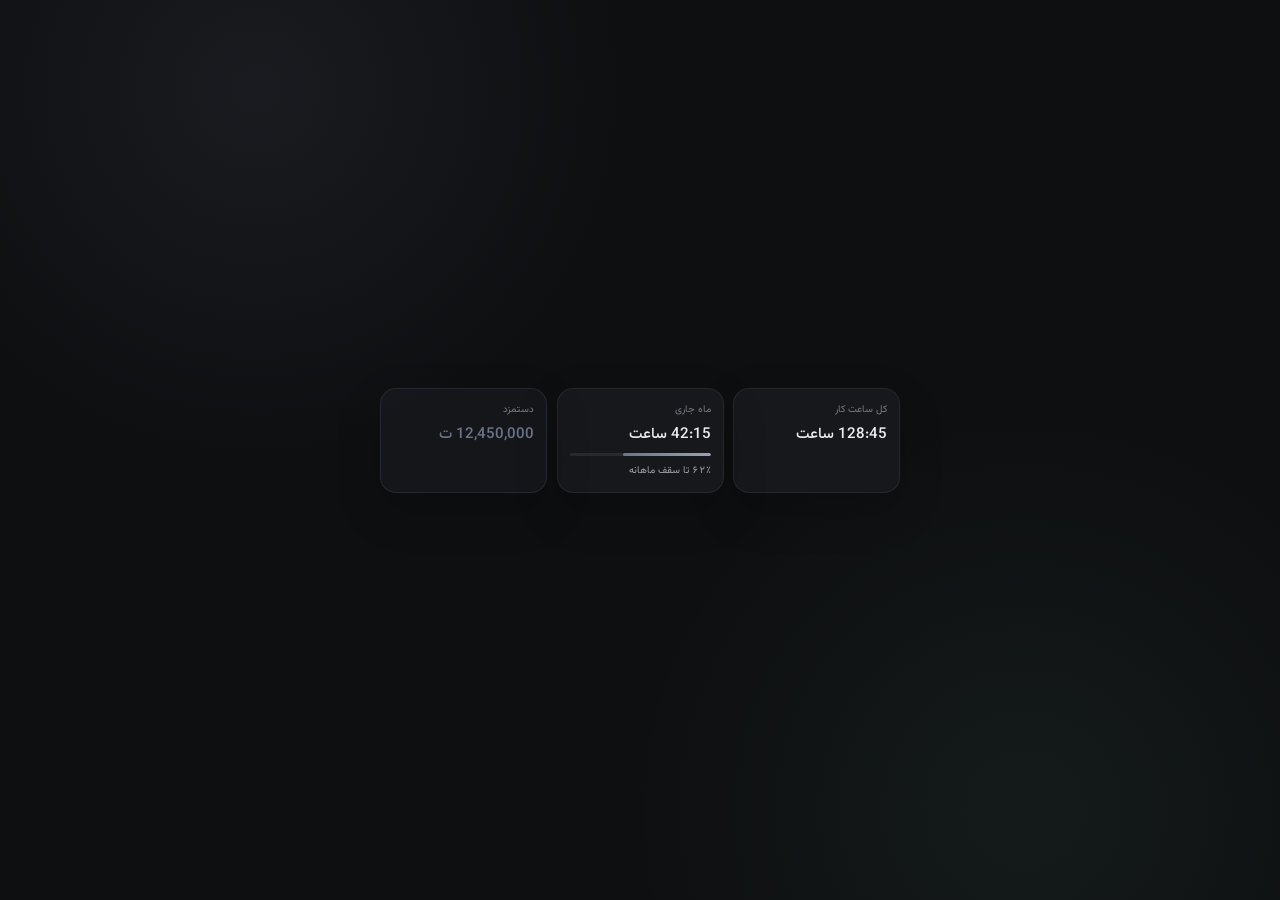
<file: dashboard_test.html>
<!DOCTYPE html><html lang="fa" dir="rtl"><head><meta charset="UTF-8"><meta name="viewport" content="width=device-width,initial-scale=1"><link rel="stylesheet" href="assets/style.css"><title>Dashboard test</title></head><body class="page-home"><div id="appRoot" style="display:block"><div class="container"><div class="dashboard"><div class="dash-card"><div class="dash-label">کل ساعت کار</div><div class="dash-value" id="dashTotal">128:45 ساعت</div><div class="dash-progress-track dash-progress-spacer"></div><small class="dash-progress-meta">&nbsp;</small></div><div class="dash-card"><div class="dash-label">ماه جاری</div><div class="dash-value" id="dashMonth">42:15 ساعت</div><div class="dash-progress-track"><div class="dash-progress-fill" style="--dash-progress:62%"></div></div><small class="dash-progress-meta">۶۲٪ تا سقف ماهانه</small></div><div class="dash-card accent-card"><div class="dash-label">دستمزد</div><div class="dash-value" id="dashSalary">12,450,000 ت</div><div class="dash-progress-track dash-progress-spacer"></div><small class="dash-progress-meta">&nbsp;</small></div></div></div></div></body></html>
</file>
<file: assets/style.css>
@import url('https://fonts.googleapis.com/css2?family=Vazirmatn:wght@300;400;500;600&display=swap');

*, *::before, *::after { box-sizing: border-box; margin: 0; padding: 0; }

:root {
  --bg: #0E0F11;
  --surface: #17181B;
  --surface2: #1D1F23;
  --surface3: #25272C;
  --border: rgba(255,255,255,0.07);
  --border-hover: rgba(255,255,255,0.14);
  --text: #ECEDEF;
  --muted: #7A7D85;
  --muted2: #A3A6AD;
  --accent: #6C748A;
  --accent-glow: rgba(108,116,138,0.15);
  --accent-dim: rgba(108,116,138,0.08);
  --green: #5EA38C;
  --green-dim: rgba(94,163,140,0.08);
  --red: #D6645F;
  --radius: 10px;
  --radius-lg: 16px;
  --font: 'Vazirmatn', sans-serif;
  --mono: 'Vazirmatn', sans-serif;
}

/* اعداد لاتین */
* { font-variant-numeric: lining-nums; }
.num, .dash-value, .summary-pill, .report-chip strong,
input[type="number"], .year-badge, .time-sel { font-family: var(--mono); }

body {
  background: var(--bg);
  color: var(--text);
  font-family: var(--font);
  min-height: 100vh;
  display: flex;
  align-items: center;
  justify-content: center;
  padding: 24px;
  font-feature-settings: "tnum";
  direction: rtl;
}

/* ===== دروازه رمز عبور ===== */
.gate-overlay {
  position: fixed; inset: 0;
  background: var(--bg);
  display: flex;
  align-items: center;
  justify-content: center;
  z-index: 1000;
  padding: 24px;
}

.gate-card {
  width: 100%; max-width: 360px;
  text-align: center;
  animation: fadeUp 0.5s ease both;
}

.gate-logo {
  width: 48px; height: 48px;
  background: var(--accent);
  color: #fff;
  font-family: var(--mono);
  font-size: 14px;
  font-weight: 500;
  border-radius: 12px;
  display: flex; align-items: center; justify-content: center;
  margin: 0 auto 24px;
  letter-spacing: 0.05em;
}

.gate-title {
  font-size: 22px;
  font-weight: 500;
  margin-bottom: 6px;
  letter-spacing: 0;
}

.gate-sub {
  font-size: 13px;
  color: var(--muted);
  margin-bottom: 28px;
  font-family: var(--font);
}

.gate-input-wrap {
  display: flex;
  gap: 8px;
  margin-bottom: 12px;
  direction: ltr;
}

.gate-input-wrap input {
  flex: 1;
  background: var(--surface2);
  border: 1px solid var(--border);
  border-radius: var(--radius);
  color: var(--text);
  font-family: var(--font);
  font-size: 15px;
  padding: 13px 16px;
  outline: none;
  transition: border-color 0.2s;
  text-align: center;
  direction: ltr;
  letter-spacing: 0.1em;
}

.gate-input-wrap input:focus { border-color: var(--accent); }

.gate-input-wrap button {
  width: 48px; height: 48px;
  background: var(--accent);
  border: none;
  border-radius: var(--radius);
  color: #fff;
  font-size: 18px;
  cursor: pointer;
  transition: opacity 0.2s, transform 0.2s;
  flex-shrink: 0;
}
.gate-input-wrap button:hover { opacity: 0.9; transform: translateX(2px); }

.gate-error {
  font-size: 12px;
  color: var(--red);
  min-height: 18px;
  font-family: var(--font);
}

/* ===== چیدمان ===== */
.container { width: 100%; max-width: 480px; }

.header {
  text-align: center; margin-bottom: 36px;
  opacity: 0; animation: fadeUp 0.5s ease forwards;
  display: flex; flex-direction: column; align-items: center; gap: 10px;
}

.logo {
  width: 36px; height: 36px;
  background: var(--accent);
  color: #fff;
  font-family: var(--mono);
  font-size: 11px;
  font-weight: 500;
  border-radius: 9px;
  display: flex; align-items: center; justify-content: center;
  letter-spacing: 0.05em;
}

.header h1 {
  font-size: 24px;
  font-weight: 300;
  letter-spacing: 0;
  color: var(--muted2);
}
.header h1 span { color: var(--text); font-weight: 600; }

/* ===== داشبورد ===== */
.dashboard {
  display: grid;
  grid-template-columns: 1fr 1fr 1fr;
  gap: 8px;
  margin-bottom: 20px;
  animation: fadeUp 0.5s ease 0.08s both;
}

.dash-card {
  background: var(--surface);
  border: 1px solid var(--border);
  border-radius: var(--radius-lg);
  padding: 16px 12px 14px;
  transition: border-color 0.2s, background 0.2s;
}
.dash-card:hover { border-color: var(--border-hover); background: var(--surface2); }
.accent-card { border-color: rgba(108,116,138,0.2); background: var(--accent-dim); }
.accent-card:hover { border-color: rgba(108,116,138,0.4); }

.dash-label {
  font-size: 10px;
  color: var(--muted);
  letter-spacing: 0;
  text-transform: none;
  margin-bottom: 8px;
}

.dash-value {
  font-family: var(--mono);
  font-size: 15px;
  font-weight: 500;
  color: var(--text);
  min-height: 20px;
  display: flex;
  align-items: center;
}
.accent-card .dash-value { color: var(--accent); }

/* ===== دکمه‌های سریع ===== */
.quick-actions {
  display: flex;
  flex-direction: column;
  gap: 8px;
  animation: fadeUp 0.5s ease 0.16s both;
}

.action-row {
  display: grid;
  grid-template-columns: 1fr 1fr 1fr;
  gap: 8px;
}

/* ===== نوار پیشرفت ===== */
.progress {
  display: flex;
  align-items: center;
  justify-content: center;
  gap: 0;
  margin-bottom: 40px;
}

.prog-step {
  width: 28px; height: 28px;
  border-radius: 50%;
  border: 1px solid var(--border);
  background: var(--surface);
  display: flex; align-items: center; justify-content: center;
  font-family: var(--mono);
  font-size: 11px;
  color: var(--muted);
  transition: all 0.25s;
  flex-shrink: 0;
}
.prog-step.active { border-color: var(--accent); background: var(--accent); color: #fff; }
.prog-step.done { border-color: var(--green); background: var(--green-dim); color: var(--green); }
.prog-line {
  flex: 1; height: 1px;
  background: var(--border);
  max-width: 48px;
}

/* ===== مراحل ===== */
.step { display: none; opacity: 0; animation: fadeUp 0.35s ease forwards; }
.step.active { display: block; }
.step-label { font-size: 10px; letter-spacing: 0; color: var(--muted); text-transform: none; margin-bottom: 16px; font-family: var(--mono); }
.step-title { font-size: 20px; font-weight: 400; margin-bottom: 28px; letter-spacing: 0; }

/* ===== ردیف تاریخ ===== */
.date-row {
  display: flex;
  align-items: flex-end;
  gap: 8px;
  margin-bottom: 20px;
}
.year-badge {
  background: var(--surface2);
  border: 1px solid var(--border);
  border-radius: var(--radius);
  padding: 12px 14px;
  font-family: var(--mono);
  font-size: 16px;
  font-weight: 500;
  color: var(--accent);
  white-space: nowrap;
  line-height: 1;
}
.field { flex: 1; display: flex; flex-direction: column; gap: 6px; }
label { font-size: 11px; color: var(--muted); letter-spacing: 0; text-transform: none; }

/* ===== ورودی‌ها ===== */
select, input, textarea {
  background: var(--surface2);
  border: 1px solid var(--border);
  border-radius: var(--radius);
  color: var(--text);
  font-family: var(--font);
  font-size: 14px;
  padding: 11px 13px;
  width: 100%;
  outline: none;
  transition: border-color 0.2s, background 0.2s;
  appearance: none;
  -webkit-appearance: none;
  cursor: pointer;
  direction: rtl;
}
select:focus, input:focus, textarea:focus {
  border-color: var(--accent);
  background: var(--surface3);
}
select option { background: var(--surface3); color: var(--text); }

.select-wrap { position: relative; }
.select-wrap::after {
  content: '▾';
  position: absolute;
  left: 11px; right: auto; top: 50%;
  transform: translateY(-50%);
  color: var(--muted);
  font-size: 10px;
  pointer-events: none;
}

textarea { resize: none; height: 80px; font-size: 13px; cursor: text; direction: rtl; }

/* ===== انتخابگر زمان ===== */
.time-picker-group { display: flex; gap: 10px; margin-bottom: 18px; }
.time-field { flex: 1; display: flex; flex-direction: column; gap: 6px; }

.time-selects {
  display: flex;
  align-items: center;
  background: var(--surface2);
  border: 1px solid var(--border);
  border-radius: var(--radius);
  overflow: hidden;
  transition: border-color 0.2s;
  direction: ltr;
}
.time-selects:focus-within { border-color: var(--accent); }

.time-sel {
  flex: 1;
  background: transparent;
  border: none;
  color: var(--text);
  font-family: var(--mono);
  font-size: 16px;
  font-weight: 500;
  padding: 11px 4px;
  text-align: center;
  direction: ltr;
  cursor: pointer;
  appearance: none;
  -webkit-appearance: none;
  outline: none;
  width: auto;
  border-radius: 0;
}
.time-sel:focus { background: var(--accent-dim); color: var(--accent); }
.time-sel option { background: var(--surface3); color: var(--text); }
.time-sep { color: var(--muted); font-size: 16px; font-weight: 300; padding: 0 2px; user-select: none; pointer-events: none; font-family: var(--mono); }

/* ===== لیست وظایف ===== */
.task-list { display: flex; flex-direction: column; gap: 6px; margin-bottom: 10px; max-height: 280px; overflow-y: auto; }
.task-item {
  background: var(--surface);
  border: 1px solid var(--border);
  border-radius: var(--radius);
  padding: 12px 14px;
  cursor: pointer;
  font-size: 14px;
  transition: all 0.15s;
  display: flex; align-items: center; justify-content: space-between;
}
.task-item:hover { border-color: var(--border-hover); background: var(--surface2); }
.task-item.selected { border-color: var(--accent); background: var(--accent-dim); color: var(--accent); }

.check {
  width: 16px; height: 16px; border-radius: 50%;
  border: 1.5px solid var(--border); transition: all 0.15s; flex-shrink: 0;
}
.task-item.selected .check { background: var(--accent); border-color: var(--accent); }

.no-task {
  background: var(--surface); border: 1px dashed var(--border);
  border-radius: var(--radius); padding: 12px 14px;
  cursor: pointer; font-size: 13px; color: var(--muted);
  transition: all 0.15s; display: flex; align-items: center; gap: 10px;
}
.no-task:hover { border-color: var(--muted2); color: var(--text); }
.no-task.selected { border-color: var(--accent); color: var(--accent); }

.task-list::-webkit-scrollbar { width: 3px; }
.task-list::-webkit-scrollbar-thumb { background: var(--border); border-radius: 2px; }

.btn-add-task {
  width: 100%; padding: 10px;
  background: transparent;
  border: 1px dashed var(--border);
  border-radius: var(--radius);
  color: var(--muted);
  font-family: var(--font);
  font-size: 12px;
  cursor: pointer;
  transition: all 0.2s;
  margin-bottom: 14px;
  letter-spacing: 0;
}
.btn-add-task:hover { border-color: var(--accent); color: var(--accent); }

/* ===== دکمه‌ها ===== */
.btn {
  width: 100%; padding: 13px;
  border-radius: var(--radius); border: 1px solid transparent;
  font-family: var(--font); font-size: 14px; font-weight: 500;
  cursor: pointer; transition: all 0.15s; margin-top: 8px;
  letter-spacing: 0;
}
.btn-primary { background: var(--accent); color: #fff; border-color: var(--accent); }
.btn-primary:hover { background: #8A93A8; transform: translateY(-1px); box-shadow: 0 4px 16px var(--accent-glow); }
.btn-primary:disabled { opacity: 0.35; cursor: not-allowed; transform: none; box-shadow: none; }
.btn-ghost { background: transparent; color: var(--muted2); border-color: var(--border); }
.btn-logout { background: transparent; color: var(--red); border-color: var(--red); }
.btn-logout:hover { background: var(--red); color: #fff; border-color: var(--red); }
.btn-ghost:hover { color: var(--text); border-color: var(--border-hover); background: var(--surface2); }
.btn-big { padding: 16px !important; font-size: 15px !important; }
.btn-action { margin-top: 0; }
.btn-small { width: auto; padding: 9px 14px; font-size: 12px; margin-top: 0; }

/* ===== موفقیت ===== */
.success-box { text-align: center; padding: 36px 0; }
.success-icon {
  width: 52px; height: 52px;
  background: var(--green-dim);
  border: 1px solid var(--green);
  border-radius: 50%;
  display: flex; align-items: center; justify-content: center;
  font-size: 22px; color: var(--green);
  margin: 0 auto 20px;
}
.success-box h2 { font-size: 20px; font-weight: 400; margin-bottom: 6px; letter-spacing: 0; }
.success-box p { color: var(--muted2); font-size: 13px; margin-bottom: 20px; font-family: var(--mono); }
.summary-pill {
  display: inline-flex; align-items: center;
  background: var(--accent-dim); border: 1px solid rgba(108,116,138,0.25);
  border-radius: 100px; padding: 7px 16px;
  font-size: 12px; color: var(--accent); margin-bottom: 28px;
  font-family: var(--mono); direction: ltr;
}

/* ===== لودینگ / اسپینر ===== */
.loading { display: flex; align-items: center; justify-content: center; gap: 8px; padding: 24px; color: var(--muted); font-size: 13px; }
.spinner { width: 14px; height: 14px; border: 1.5px solid var(--border); border-top-color: var(--accent); border-radius: 50%; animation: spin 0.7s linear infinite; }
.spinner-sm { display: inline-block; width: 12px; height: 12px; border: 1.5px solid var(--border); border-top-color: var(--accent); border-radius: 50%; animation: spin 0.7s linear infinite; }
.error-msg { color: var(--red); font-size: 12px; padding: 12px 0; font-family: var(--font); }

/* ===== توست ===== */
.toast {
  position: fixed; bottom: 24px; left: 50%;
  transform: translateX(-50%) translateY(80px);
  background: var(--surface3); border: 1px solid var(--border);
  color: var(--text); padding: 10px 20px;
  border-radius: 100px; font-size: 12px; font-family: var(--font);
  transition: transform 0.3s ease; z-index: 999; white-space: nowrap;
}
.toast.show { transform: translateX(-50%) translateY(0); }
.toast.error { border-color: var(--red); color: var(--red); }

/* ===== مودال ===== */
.modal-backdrop {
  display: none;
  position: fixed; inset: 0;
  background: rgba(0,0,0,0.6);
  backdrop-filter: blur(6px);
  z-index: 100;
  align-items: center; justify-content: center;
  padding: 24px;
}
.modal-backdrop.open { display: flex; animation: fadeIn 0.2s ease; }
.modal {
  background: var(--surface2);
  border: 1px solid var(--border);
  border-radius: var(--radius-lg);
  padding: 24px;
  width: 100%; max-width: 380px;
  animation: fadeUp 0.22s ease;
  direction: rtl;
}
.modal h3 { font-size: 15px; font-weight: 500; margin-bottom: 16px; letter-spacing: 0; }
.modal input, .modal select, .modal textarea { margin-bottom: 12px; }
.modal label { font-size: 10px; color: var(--muted); letter-spacing: 0; text-transform: none; display: block; margin-bottom: 4px; }
.modal-actions { display: flex; gap: 8px; margin-top: 4px; }
.modal-actions .btn { margin-top: 0; }
.confirm-modal { max-width: 320px; text-align: center; }
.confirm-modal .modal-actions { justify-content: center; }
.muted-text { color: var(--muted2); font-size: 13px; margin-bottom: 14px; }

.task-manager-list { display: flex; flex-direction: column; gap: 6px; margin-bottom: 12px; max-height: 200px; overflow-y: auto; }
.task-manager-row {
  display: flex; align-items: center; justify-content: space-between; gap: 8px;
  background: var(--surface); border: 1px solid var(--border); border-radius: var(--radius);
  padding: 10px 12px;
}
.task-manager-row span { color: var(--text); font-size: 13px; }
.task-mini-actions {
  display: flex;
  gap: 6px;
  flex-wrap: wrap;
}

.table-actions {
  display: flex;
  gap: 6px;
  flex-wrap: nowrap;
  align-items: center;
  justify-content: center;
  white-space: nowrap;
}
.mini-btn {
  border: 1px solid var(--border); background: transparent; color: var(--muted2);
  border-radius: 6px; padding: 5px 8px; font-size: 11px; cursor: pointer; font-family: var(--font);
  transition: all 0.15s;
}
.mini-btn:hover { border-color: var(--accent); color: var(--accent); }
.mini-btn.danger { color: var(--red); border-color: rgba(214,100,95,0.2); }
.mini-btn.danger:hover { border-color: var(--red); }

/* ===== صفحه گزارش ===== */
.report-page { max-width: 1000px; }
.report-card {
  background: var(--surface);
  border: 1px solid var(--border);
  border-radius: var(--radius-lg);
  padding: 20px;
  width: 100%;
  max-width: auto;
}
.filter-grid {
  display: grid;
  grid-template-columns: repeat(4, auto);
  gap: 8px;
  margin-bottom: 16px;
  justify-content: start;
}
.filter-grid .field { width: auto; min-width: 0; }
.filter-grid .select-wrap select { white-space: nowrap; min-width: max-content; padding-left: 28px; }
.report-actions { display: flex; gap: 8px; flex-wrap: wrap; }
.report-header { display: flex; align-items: flex-start; justify-content: space-between; gap: 12px; margin-bottom: 16px; }
.report-eyebrow { font-size: 10px; letter-spacing: 0; color: var(--muted); text-transform: none; margin-bottom: 4px; font-family: var(--mono); }
.report-title { font-size: 17px; font-weight: 500; letter-spacing: 0; }
.report-summary { display: flex; flex-wrap: wrap; gap: 6px; margin-bottom: 14px; direction: rtl; }
.report-chip {
  background: var(--surface2); border: 1px solid var(--border); border-radius: 8px;
  padding: 7px 11px; font-size: 12px; color: var(--muted2); direction: rtl;
}
.report-chip strong { color: var(--text); font-family: var(--mono); font-weight: 500; direction: ltr; display: inline-block; }
.table-wrap { overflow-x: auto; }
.report-table { width: 100%; border-collapse: collapse; font-size: 12px; }
.report-table th, .report-table td { padding: 9px 8px; border-bottom: 1px solid var(--border); text-align: right; }
.report-table th { color: var(--muted); font-weight: 400; font-size: 10px; text-transform: none; letter-spacing: 0; }
.report-table td { color: var(--text); font-family: var(--mono); }
.report-table td:first-child, .report-table td:nth-child(2), .report-table td:last-child { font-family: var(--font); }
.report-table th:last-child, .report-table td:last-child { text-align: center; }
.report-table--readonly th:last-child, .report-table--readonly td:last-child { text-align: right; }
.empty-state { color: var(--muted); padding: 24px 0; font-family: var(--font); font-size: 13px; text-align: center; }

@keyframes fadeUp { from { opacity:0; transform:translateY(12px); } to { opacity:1; transform:translateY(0); } }
@keyframes fadeIn { from { opacity:0; } to { opacity:1; } }
@keyframes spin { to { transform: rotate(360deg); } }
@keyframes shake { 0%,100%{transform:translateX(0)} 20%{transform:translateX(-8px)} 40%{transform:translateX(8px)} 60%{transform:translateX(-6px)} 80%{transform:translateX(6px)} }
/* ===== Polish pass: فرم‌ها، کارت‌ها و چیدمان ===== */
body {
  background:
    radial-gradient(circle at 20% 10%, rgba(108,116,138,0.12), transparent 28%),
    radial-gradient(circle at 80% 90%, rgba(94,163,140,0.08), transparent 30%),
    var(--bg);
}

.container { max-width: 520px; }
.report-page { max-width: 1080px; }

.gate-card {
  background: linear-gradient(180deg, rgba(26,27,30,0.94), rgba(18,19,21,0.94));
  border: 1px solid var(--border);
  box-shadow: 0 24px 70px rgba(0,0,0,0.32);
  border-radius: 22px;
  padding: 28px;
  max-width: 390px;
}
.gate-title { font-weight: 700; }
.gate-sub { color: var(--muted2); line-height: 1.9; }
.gate-input-wrap { gap: 10px; margin-bottom: 10px; }
.gate-input-wrap input {
  min-height: 50px;
  border-radius: 14px;
  background: rgba(255,255,255,0.045);
  border-color: rgba(255,255,255,0.09);
}
.gate-input-wrap input:focus {
  background: rgba(255,255,255,0.07);
  box-shadow: 0 0 0 3px rgba(108,116,138,0.11);
}
.gate-input-wrap button {
  height: 50px;
  border-radius: 14px;
  box-shadow: 0 10px 24px rgba(108,116,138,0.18);
}

.header { margin-bottom: 28px; }
.header h1 { font-weight: 400; }
#currentUserBadge {
  background: rgba(255,255,255,0.04);
  border: 1px solid var(--border);
  padding: 6px 12px;
  border-radius: 999px;
  display: inline-flex;
  align-items: center;
  justify-content: center;
}

.dashboard { gap: 10px; }
.dash-card, .report-card, .modal {
  box-shadow: 0 18px 45px rgba(0,0,0,0.18);
}
.dash-card { padding: 18px 14px; }
.dash-label { margin-bottom: 10px; }
.dash-value { font-size: 16px; }

.quick-actions { gap: 10px; }
.action-row { gap: 10px; }
.btn {
  border-radius: 14px;
  min-height: 46px;
  display: inline-flex;
  align-items: center;
  justify-content: center;
  gap: 6px;
}
.btn-small { min-height: 38px; }
.btn-primary { box-shadow: 0 12px 28px rgba(108,116,138,0.18); }
.btn-ghost { background: rgba(255,255,255,0.025); }

.field { gap: 7px; }
label {
  color: var(--muted2);
  font-weight: 500;
  padding-right: 2px;
}
select, input, textarea {
  min-height: 46px;
  border-radius: 13px;
  background: rgba(255,255,255,0.045);
  border-color: rgba(255,255,255,0.09);
}
textarea { min-height: 92px; line-height: 1.9; }
select:hover, input:hover, textarea:hover { border-color: var(--border-hover); }
select:focus, input:focus, textarea:focus {
  box-shadow: 0 0 0 3px rgba(108,116,138,0.12);
}
input::placeholder, textarea::placeholder { color: rgba(122,138,170,0.72); }
input[type="password"] { direction: ltr; text-align: left; letter-spacing: normal; }
input[type="number"], input[type="time"] { direction: ltr; text-align: center; }
.select-wrap::after { left: 14px; font-size: 12px; }

.date-row, .time-picker-group { gap: 12px; }
.year-badge {
  min-height: 46px;
  display: flex;
  align-items: center;
  border-radius: 13px;
}
.time-selects {
  min-height: 48px;
  border-radius: 13px;
  background: rgba(255,255,255,0.045);
  border-color: rgba(255,255,255,0.09);
}
.time-sel { padding: 13px 4px; }

.task-item, .no-task, .task-manager-row {
  border-radius: 13px;
  background: rgba(255,255,255,0.035);
}
.task-item { padding: 14px 15px; }
.task-manager-row { padding: 12px 13px; }

.modal-backdrop { z-index: 1100; }
.modal {
  border-radius: 22px;
  max-width: 430px;
  padding: 26px;
  max-height: calc(100vh - 48px);
  overflow-y: auto;
}
.modal h3 {
  font-size: 17px;
  font-weight: 700;
  margin-bottom: 18px;
}
.modal input, .modal select, .modal textarea { margin-bottom: 14px; }
.modal-actions { gap: 10px; margin-top: 8px; }
.confirm-modal { max-width: 350px; }

.report-card { padding: 24px; }
.report-header {
  align-items: center;
  border-bottom: 1px solid var(--border);
  padding-bottom: 16px;
  margin-bottom: 18px;

}
.report-title { font-size: 19px; font-weight: 700; }
.report-eyebrow { color: var(--accent); font-weight: 600; }
.report-actions { align-items: center; }
.filter-grid {
  width: 100%;
  display: grid;
  grid-template-columns: repeat(auto-fit, minmax(150px, 1fr));
  gap: 12px;
  align-items: end;
  justify-content: stretch;
}
.filter-grid .field { width: 100%; }
.filter-grid .select-wrap select { width: 100%; min-width: 0; }
.report-summary { gap: 8px; }
.report-chip {
  border-radius: 999px;
  padding: 8px 13px;
  background: rgba(255,255,255,0.04);
}
.table-wrap {
  border: 1px solid var(--border);
  border-radius: 16px;
  overflow: auto;
}
.report-table th, .report-table td { padding: 12px 10px; }
.report-table th {
  background: rgba(255,255,255,0.035);
  color: var(--muted2);
  position: sticky;
  top: 0;
  z-index: 1;
}
.report-table tbody tr:hover td { background: rgba(255,255,255,0.025); }
.report-table td { vertical-align: middle; }
.table-actions { justify-content: center; }
.mini-btn {
  border-radius: 10px;
  padding: 7px 10px;
  background: rgba(255,255,255,0.035);
}

.toast { z-index: 1300; box-shadow: 0 18px 50px rgba(0,0,0,0.28); }
.gate-error, .error-msg { line-height: 1.8; }

@media (max-width: 640px) {
  body { padding: 16px; align-items: flex-start; }
  .container, .report-page { max-width: 100%; }
  .gate-card, .modal, .report-card { border-radius: 18px; padding: 20px; }
  .dashboard { grid-template-columns: 1fr; }
  .action-row { grid-template-columns: 1fr; }
  .date-row, .time-picker-group, .modal-actions, .report-header { flex-direction: column; align-items: stretch; }
  .report-actions { width: 100%; display: grid; grid-template-columns: 1fr 1fr; }
  .btn-small { width: 100%; }
  .filter-grid { grid-template-columns: 1fr; }
}

/* ===== Login layout fixes ===== */
.gate-login-grid {
  display: grid;
  grid-template-columns: 56px 1fr;
  gap: 10px;
  align-items: stretch;
  direction: rtl;
}

.gate-fields {
  grid-column: 2;
  grid-row: 1;
  display: grid;
  grid-template-rows: 1fr 1fr;
  gap: 10px;
}

.gate-fields input {
  height: 48px;
  width: 100%;
}

.gate-fields input:focus {
  border-color: var(--accent);
  background: rgba(255,255,255,0.07);
  box-shadow: 0 0 0 3px rgba(108,116,138,0.11);
}
#loginInput {
  direction: ltr;
  text-align: left;
  letter-spacing: 0;
}
#passwordInput {
  direction: ltr;
  text-align: center;
  letter-spacing: 0.1em;
}

.gate-submit-btn {
  grid-column: 1;
  grid-row: 1;
  height: 100%;
  min-height: 106px;
  margin: 0;
  align-self: stretch;
  border-radius: 12px;
  background: var(--accent);
  color: #fff;
  border: none;
  cursor: pointer;
  font-size: 22px;
}
.gate-submit-btn:hover {
  opacity: 0.95;
  transform: translateY(-1px);
  box-shadow: 0 14px 30px rgba(108,116,138,0.24);
}
.signup-entry-btn {
  background: var(--accent) !important;
  border-color: var(--accent) !important;
  color: #fff !important;
  margin-top: 10px;
}
.signup-entry-btn:hover {
  background: #8A93A8 !important;
  box-shadow: 0 4px 16px var(--accent-glow);
}
@media (max-width: 420px) {
  .gate-login-grid { grid-template-columns: minmax(0, 1fr) 48px; gap: 8px; }
  .gate-submit-btn { width: 48px; height: 48px; }
}

/* ===== Requested gate/mobile refinements ===== */
:root {
  --font: 'Vazirmatn', Tahoma, 'IRANSans', 'Segoe UI', Arial, sans-serif;
  --mono: 'Vazirmatn', Tahoma, 'IRANSans', 'Segoe UI', Arial, sans-serif;
}

html, body {
  min-height: 100%;
  overflow-x: hidden;
}

body {
  min-height: 100vh;
  min-height: 100dvh;
}

body, .gate-overlay, .modal-backdrop {
  width: 100%;
}

.gate-overlay {
  min-height: 100vh;
  min-height: 100dvh;
  overflow-y: auto;
  -webkit-overflow-scrolling: touch;
}

.gate-card {
  background:
    radial-gradient(circle at 50% -15%, rgba(108,116,138,0.26), transparent 38%),
    linear-gradient(180deg, rgba(26,27,30,0.96), rgba(18,19,21,0.96));
}

.gate-logo {
  background:
    radial-gradient(circle at 30% 20%, rgba(255,255,255,0.28), transparent 32%),
    linear-gradient(135deg, var(--accent), #5EA38C);
  box-shadow: 0 14px 36px rgba(108,116,138,0.24);
}

select,
input,
textarea,
.gate-input-wrap input,
.gate-fields input,
.modal input,
.modal select,
.modal textarea {
  font-size: 16px;
}

button,
.btn,
.btn-small,
.mini-btn,
select,
.time-sel,
.gate-input-wrap button,
.gate-submit-btn,
.task-item,
.no-task {
  min-height: 44px;
}

.mini-btn,
.gate-input-wrap button,
.gate-submit-btn {
  min-width: 44px;
}

.gate-input-wrap {
  direction: rtl;
}

.gate-input-wrap input {
  direction: rtl;
  text-align: right;
  letter-spacing: 0;
}

.gate-login-grid {
  display: flex;
  flex-direction: column;
  gap: 12px;
  direction: rtl;
}

.gate-fields {
  display: grid;
  grid-template-rows: auto auto;
  gap: 10px;
  direction: rtl;
}

.floating-field {
  position: relative;
  display: block;
  width: 100%;
}

.floating-field input {
  width: 100%;
  min-height: 56px;
  padding: 22px 16px 8px;
  direction: rtl;
  text-align: right;
  letter-spacing: 0;
  cursor: text;
}

.floating-field input[type="password"] {
  direction: ltr;
  text-align: right;
  letter-spacing: 0;
}

.floating-field span {
  position: absolute;
  right: 16px;
  top: 50%;
  transform: translateY(-50%);
  color: var(--muted2);
  font-size: 13px;
  line-height: 1;
  pointer-events: none;
  transition: top 0.16s ease, transform 0.16s ease, font-size 0.16s ease, color 0.16s ease;
}

.floating-field input:focus + span,
.floating-field input:not(:placeholder-shown) + span {
  top: 10px;
  transform: translateY(0);
  font-size: 11px;
  color: var(--accent);
}

.gate-card #loginInput,
.gate-card #passwordInput {
  text-align: right;
  letter-spacing: 0;
}

.gate-card #loginInput {
  direction: rtl;
}

.gate-card #passwordInput {
  direction: ltr;
}

.gate-submit-btn {
  width: 100%;
  height: auto;
  min-height: 52px;
  margin: 0;
  border-radius: 14px;
  font-family: var(--font);
  font-size: 16px;
  font-weight: 700;
  letter-spacing: 0;
  display: inline-flex;
  align-items: center;
  justify-content: center;
}

.signup-entry-btn {
  display: inline-flex;
  align-items: center;
  justify-content: center;
  width: auto;
  min-height: 44px;
  margin: 10px auto 0;
  padding: 8px 12px;
  border: 0 !important;
  background: transparent !important;
  box-shadow: none !important;
  color: var(--muted2) !important;
  font-family: var(--font);
  font-size: 13px;
  font-weight: 500;
  cursor: pointer;
}

.signup-entry-btn:hover {
  color: var(--accent) !important;
  background: transparent !important;
  box-shadow: none !important;
  transform: none;
}

select,
.select-wrap select,
.select-wrap select option {
  direction: rtl;
  text-align: right;
}

select,
.time-sel {
  appearance: none;
  -webkit-appearance: none;
  line-height: 1.4;
}

.time-selects {
  direction: ltr;
}

.time-sel {
  direction: ltr;
  text-align: center;
  min-width: 44px;
}

.time-sel option {
  direction: ltr;
  text-align: center;
}

.modal-backdrop.open {
  overflow-y: auto;
  -webkit-overflow-scrolling: touch;
}

.modal {
  max-height: min(90vh, calc(100dvh - 48px));
  overflow-y: auto;
  overscroll-behavior: contain;
}

.mini-btn {
  padding: 8px 12px;
  display: inline-flex;
  align-items: center;
  justify-content: center;
  line-height: 1.2;
}

.dash-label,
.step-label,
.report-eyebrow,
.report-table th,
.modal label {
  color: var(--muted2);
}

@media (max-width: 640px) {
  body {
    min-height: 100dvh;
    align-items: flex-start;
    justify-content: flex-start;
  }

  .gate-overlay,
  .modal-backdrop.open {
    align-items: flex-start;
    justify-content: center;
    padding-top: max(18px, env(safe-area-inset-top));
    padding-bottom: max(18px, env(safe-area-inset-bottom));
  }

  .gate-card {
    margin: 0 auto;
  }

  .modal {
    margin: 0 auto;
    max-height: calc(100dvh - 36px);
  }

  .report-actions {
    grid-template-columns: 1fr;
  }
}

@media (max-width: 420px) {
  .gate-login-grid {
    display: flex;
    flex-direction: column;
    gap: 12px;
  }

  .gate-submit-btn {
    width: 100%;
    height: auto;
  }
}

/* ===== Motion polish / dashboard & interaction refinements ===== */
body {
  opacity: 1;
  transition: opacity 150ms ease;
}
body.page-exit {
  opacity: 0;
}

.dash-card {
  position: relative;
  overflow: hidden;
  transform: translateZ(0);
  transition: border-color 0.2s ease, background 0.2s ease, transform 0.2s ease, box-shadow 0.2s ease;
  will-change: transform;
}
.dash-card:hover {
  transform: translateY(-2px) scale(1.01);
  box-shadow: 0 10px 26px rgba(0,0,0,0.16);
}
.accent-card:hover {
  box-shadow: 0 8px 24px var(--accent-glow);
}

.dash-progress-track {
  height: 3px;
  width: 100%;
  margin-top: 12px;
  border-radius: 999px;
  overflow: hidden;
  background: rgba(255,255,255,0.08);
}
.dash-progress-fill {
  width: 0;
  width: var(--dash-progress, 0%);
  height: 100%;
  border-radius: inherit;
  background: linear-gradient(90deg, var(--accent), #9AA2B2);
  transition: width 0.8s ease-out, background 0.25s ease;
}
.dash-progress-fill.near-cap {
  background: linear-gradient(90deg, var(--accent), var(--green));
}
.dash-progress-meta {
  display: block;
  margin-top: 6px;
  color: var(--muted2);
  font-size: 10px;
  line-height: 1.4;
}

#formFlow {
  position: relative;
  overflow: hidden;
}
.step.leaving {
  display: block;
  position: absolute;
  inset: 0;
  width: 100%;
  pointer-events: none;
  z-index: 0;
}
.step.active.enter-forward,
.step.active.enter-back {
  position: relative;
  z-index: 1;
}
.step.enter-forward { animation: stepEnterForward 0.24s ease forwards; }
.step.leave-forward { animation: stepLeaveForward 0.22s ease forwards; }
.step.enter-back { animation: stepEnterBack 0.24s ease forwards; }
.step.leave-back { animation: stepLeaveBack 0.22s ease forwards; }

.task-item.tap-feedback,
.no-task.tap-feedback {
  animation: taskTap 160ms ease;
}
.task-item .check {
  position: relative;
  display: inline-flex;
  align-items: center;
  justify-content: center;
}
.task-item .check::after {
  content: '';
  width: 7px;
  height: 4px;
  border-right: 2px solid #fff;
  border-bottom: 2px solid #fff;
  transform: rotate(45deg) scale(0.7);
  opacity: 0;
  transition: opacity 0.12s ease, transform 0.18s ease;
}
.task-item.selected .check::after {
  opacity: 1;
  transform: rotate(45deg) scale(1);
  animation: checkDraw 0.22s ease both;
}

.success-icon {
  position: relative;
  animation: successPop 0.45s cubic-bezier(0.34, 1.56, 0.64, 1) both;
}
.success-icon::after {
  content: '';
  position: absolute;
  inset: -10px;
  border: 1px solid rgba(94,163,140,0.45);
  border-radius: inherit;
  opacity: 0;
  animation: successRipple 0.65s ease-out 0.08s both;
}

.modal-backdrop {
  display: flex;
  opacity: 0;
  visibility: hidden;
  pointer-events: none;
  transition: opacity 200ms ease, visibility 0s linear 200ms;
}
.modal-backdrop.open {
  display: flex;
  opacity: 1;
  visibility: visible;
  pointer-events: auto;
  animation: none;
  transition: opacity 200ms ease, visibility 0s;
}
.modal-backdrop.closing {
  opacity: 0;
  visibility: visible;
  pointer-events: none;
  transition: opacity 150ms ease, visibility 0s linear 150ms;
}
.modal {
  opacity: 0;
  transform: translateY(8px) scale(0.95);
  transition: opacity 220ms ease, transform 220ms cubic-bezier(0.16, 1, 0.3, 1);
  animation: none;
}
.modal-backdrop.open .modal {
  opacity: 1;
  transform: translateY(0) scale(1);
}
.modal-backdrop.closing .modal {
  opacity: 0;
  transform: translateY(8px) scale(0.96);
  transition-duration: 150ms;
}

.field-shake,
input.field-shake,
select.field-shake,
textarea.field-shake {
  animation: fieldShake 0.36s ease;
  border-color: var(--red) !important;
}

.report-table tbody tr.row-enter {
  opacity: 0;
  animation: tableRowIn 0.34s ease forwards;
  animation-delay: calc(min(var(--row-i, 0), 12) * 30ms);
}
.report-table tbody tr.row-highlight td {
  animation: recordPulse 0.6s ease;
}
.report-table tbody tr.row-danger-pulse td {
  animation: recordDangerPulse 0.42s ease;
}

.gate-overlay .gate-logo {
  background-size: 180% 180%;
  animation: logoIdle 9s ease-in-out infinite;
}

.spinner,
.spinner-sm {
  display: inline-block;
  position: relative;
  color: var(--accent);
  border: 0;
  border-radius: 50%;
  background: currentColor;
  animation: dotPulse 0.9s ease-in-out infinite;
  vertical-align: middle;
}
.spinner {
  width: 7px;
  height: 7px;
  margin: 0 12px;
}
.spinner-sm {
  width: 6px;
  height: 6px;
  margin: 0 10px;
}
.spinner::before,
.spinner::after,
.spinner-sm::before,
.spinner-sm::after {
  content: '';
  position: absolute;
  top: 0;
  width: inherit;
  height: inherit;
  border-radius: inherit;
  background: currentColor;
  animation: dotPulse 0.9s ease-in-out infinite;
}
.spinner::before,
.spinner-sm::before {
  right: 11px;
  animation-delay: -0.18s;
}
.spinner::after,
.spinner-sm::after {
  left: 11px;
  animation-delay: 0.18s;
}
.spinner { animation-delay: 0s; }
.spinner-sm { animation-delay: 0s; }

.toast {
  transition: transform 0.34s cubic-bezier(0.34, 1.56, 0.64, 1), opacity 0.2s ease;
  opacity: 0;
}
.toast.show {
  opacity: 1;
}
.toast.error.show {
  animation: toastErrorShake 0.28s ease 0.02s;
}

@keyframes stepEnterForward { from { opacity: 0; transform: translateX(-22px); } to { opacity: 1; transform: translateX(0); } }
@keyframes stepLeaveForward { from { opacity: 1; transform: translateX(0); } to { opacity: 0; transform: translateX(22px); } }
@keyframes stepEnterBack { from { opacity: 0; transform: translateX(22px); } to { opacity: 1; transform: translateX(0); } }
@keyframes stepLeaveBack { from { opacity: 1; transform: translateX(0); } to { opacity: 0; transform: translateX(-22px); } }
@keyframes taskTap { 0% { transform: scale(1); } 45% { transform: scale(0.98); } 100% { transform: scale(1); } }
@keyframes checkDraw { from { clip-path: inset(0 100% 0 0); } to { clip-path: inset(0 0 0 0); } }
@keyframes successPop { 0% { transform: scale(0); opacity: 0; } 70% { transform: scale(1.08); opacity: 1; } 100% { transform: scale(1); opacity: 1; } }
@keyframes successRipple { 0% { transform: scale(0.65); opacity: 0.65; } 100% { transform: scale(1.35); opacity: 0; } }
@keyframes fieldShake { 0%,100% { transform: translateX(0); } 20% { transform: translateX(4px); } 40% { transform: translateX(-4px); } 60% { transform: translateX(3px); } 80% { transform: translateX(-2px); } }
@keyframes tableRowIn { from { opacity: 0; transform: translateY(8px); } to { opacity: 1; transform: translateY(0); } }
@keyframes recordPulse { 0% { background: rgba(108,116,138,0.20); } 100% { background: transparent; } }
@keyframes recordDangerPulse { 0%,100% { background: transparent; } 45% { background: rgba(214,100,95,0.18); } }
@keyframes logoIdle { 0%,100% { background-position: 0% 50%; filter: hue-rotate(0deg); } 50% { background-position: 100% 50%; filter: hue-rotate(12deg); } }
@keyframes dotPulse { 0%,80%,100% { opacity: 0.35; transform: scale(0.75); } 40% { opacity: 1; transform: scale(1); } }
@keyframes toastErrorShake { 0%,100% { margin-left: 0; } 25% { margin-left: 3px; } 50% { margin-left: -3px; } 75% { margin-left: 2px; } }

@media (prefers-reduced-motion: reduce) {
  *, *::before, *::after {
    animation-duration: 0.001ms !important;
    animation-iteration-count: 1 !important;
    transition-duration: 0.001ms !important;
    scroll-behavior: auto !important;
  }
}

/* Keep wizard state deterministic after the directional transition finishes */
#formFlow .step {
  animation: none;
  opacity: 0;
}
#formFlow .step.active {
  display: block;
  opacity: 1;
  transform: none;
}
#formFlow .step.enter-forward { animation: stepEnterForward 0.24s ease forwards; }
#formFlow .step.leave-forward { animation: stepLeaveForward 0.22s ease forwards; }
#formFlow .step.enter-back { animation: stepEnterBack 0.24s ease forwards; }
#formFlow .step.leave-back { animation: stepLeaveBack 0.22s ease forwards; }

/* ===== Dashboard sizing stability + skeleton loading ===== */
.dashboard {
  grid-template-columns: 1fr 1fr 1fr;
  gap: 10px;
  align-items: stretch;
}
.dash-card {
  display: flex;
  flex-direction: column;
  min-height: 96px;
  padding: 14px 12px;
  gap: 8px;
}
.dash-label {
  height: 14px;
  min-height: 14px;
  margin-bottom: 0;
  line-height: 14px;
}
.dash-value {
  width: 100%;
  min-height: 20px;
  margin-bottom: 0;
  font-size: 15px;
  font-variant-numeric: tabular-nums;
  font-feature-settings: "tnum" 1, "lnum" 1;
  white-space: nowrap;
  overflow: hidden;
  text-overflow: clip;
}
.accent-card .dash-value {
  font-size: clamp(12px, 3.4vw, 15px);
}
.dash-progress-track {
  height: 3px;
  width: 100%;
  margin-top: 0;
  border-radius: 999px;
  overflow: hidden;
  background: rgba(255,255,255,0.08);
  flex: 0 0 3px;
}
.dash-progress-spacer {
  visibility: hidden;
}
.dash-progress-fill {
  width: var(--dash-progress, 0%);
  height: 100%;
  border-radius: inherit;
  background: linear-gradient(90deg, var(--accent), #9AA2B2);
  transition: width 0.8s ease-out, background 0.25s ease;
}
.dash-progress-fill.near-cap {
  background: linear-gradient(90deg, var(--accent), var(--green));
}
.dash-progress-meta {
  display: block;
  margin-top: 0;
  color: var(--muted2);
  font-size: 10px;
  line-height: 14px;
  min-height: 14px;
}
.skeleton {
  display: inline-block;
  border-radius: 6px;
  background: linear-gradient(
    90deg,
    var(--surface3) 25%,
    var(--surface2) 50%,
    var(--surface3) 75%
  );
  background-size: 200% 100%;
  animation: skeletonShimmer 1.4s ease-in-out infinite;
}
.skeleton-text {
  width: 64px;
  height: 16px;
}
.skeleton-text.skeleton-wide {
  width: 88px;
}
.skeleton-row td {
  padding: 12px;
}
.skeleton-row .skeleton {
  display: block;
  width: 100%;
  height: 14px;
}
@keyframes skeletonShimmer {
  0% { background-position: 200% 0; }
  100% { background-position: -200% 0; }
}
@media (max-width: 760px) {
  .dashboard { grid-template-columns: 1fr; }
  .dash-card { min-height: 88px; }
}
@media (prefers-reduced-motion: reduce) {
  .skeleton {
    animation: none !important;
    background: var(--surface3);
  }
}

/* ===== Mobile rescue pass: stable real-device layout ===== */
html {
  width: 100%;
  max-width: 100%;
  -webkit-text-size-adjust: 100%;
  text-size-adjust: 100%;
}
body {
  width: 100%;
  max-width: 100%;
  overflow-x: hidden;
}
#appRoot {
  width: 100%;
  min-width: 0;
}
.container,
.report-page {
  width: min(100%, 520px);
  margin-inline: auto;
  min-width: 0;
}
.report-page {
  width: min(100%, 1080px);
}
.dashboard {
  grid-template-columns: repeat(3, minmax(0, 1fr));
}
.dash-card,
.dash-value,
.report-card,
.field,
.select-wrap,
.time-field,
.task-item,
.no-task,
.btn {
  min-width: 0;
}
.dash-value {
  justify-content: flex-start;
  line-height: 20px;
}
.dash-progress-meta {
  white-space: nowrap;
  overflow: hidden;
  text-overflow: ellipsis;
}

@media (max-width: 760px) {
  body {
    display: block;
    padding: 14px;
    min-height: 100dvh;
  }
  #appRoot {
    display: block;
  }
  .container,
  .report-page {
    width: 100%;
    max-width: 100%;
  }
  .header {
    margin-bottom: 18px;
    gap: 8px;
  }
  .header h1 {
    font-size: 20px;
    line-height: 1.5;
  }
  #currentUserBadge {
    max-width: 100%;
    white-space: normal;
    text-align: center;
    line-height: 1.8;
  }

  /* Dashboard stays compact on phones instead of turning into huge full-width cards. */
  .dashboard {
    grid-template-columns: repeat(3, minmax(0, 1fr));
    gap: 6px;
    margin-bottom: 14px;
  }
  .dash-card {
    min-height: 80px;
    padding: 10px 7px;
    gap: 5px;
    border-radius: 14px;
  }
  .dash-card:hover {
    transform: none;
  }
  .dash-label {
    height: 12px;
    min-height: 12px;
    line-height: 12px;
    font-size: 9px;
    white-space: nowrap;
    overflow: hidden;
    text-overflow: ellipsis;
  }
  .dash-value,
  .accent-card .dash-value {
    min-height: 18px;
    line-height: 18px;
    font-size: clamp(10.5px, 3.05vw, 13px);
    letter-spacing: -0.02em;
  }
  .dash-progress-track {
    height: 3px;
    flex-basis: 3px;
  }
  .dash-progress-meta {
    min-height: 12px;
    line-height: 12px;
    font-size: 8.5px;
  }
  .skeleton-text {
    width: 46px;
    height: 13px;
  }
  .skeleton-text.skeleton-wide {
    width: 58px;
  }

  .quick-actions {
    gap: 8px;
  }
  .action-row {
    grid-template-columns: repeat(3, minmax(0, 1fr));
    gap: 6px;
  }
  .btn,
  .btn-small,
  .btn-big,
  .btn-action {
    min-height: 44px;
    padding: 10px 8px !important;
    font-size: 13px !important;
    line-height: 1.6;
    margin-top: 6px;
  }

  .progress {
    margin-bottom: 24px;
  }
  .prog-line {
    max-width: none;
  }
  .step-title {
    font-size: 18px;
    margin-bottom: 18px;
  }
  .date-row {
    display: grid;
    grid-template-columns: 76px minmax(0, 1fr) minmax(0, 1fr);
    gap: 8px;
    align-items: end;
  }
  .date-row > div:first-child,
  .field,
  .time-field {
    width: 100%;
  }
  .year-badge,
  select,
  input,
  textarea,
  .time-selects {
    min-height: 44px;
  }
  .time-picker-group {
    display: grid;
    grid-template-columns: repeat(2, minmax(0, 1fr));
    gap: 8px;
  }
  .time-sel {
    padding-inline: 1px;
    font-size: 15px;
  }
  .task-list {
    max-height: min(42dvh, 260px);
  }
  .task-item,
  .no-task,
  .task-manager-row {
    padding: 11px 12px;
  }

  .gate-overlay,
  .modal-backdrop.open {
    align-items: flex-start;
    justify-content: center;
    padding: max(12px, env(safe-area-inset-top)) 12px max(12px, env(safe-area-inset-bottom));
  }
  .gate-card {
    width: min(100%, 390px);
    padding: 18px;
    border-radius: 18px;
    margin-block: 0;
  }
  .gate-logo {
    margin-bottom: 18px;
  }
  .gate-title {
    font-size: 20px;
  }
  .gate-sub {
    margin-bottom: 20px;
  }
  .floating-field input {
    min-height: 52px;
  }

  .modal {
    width: 100%;
    max-width: min(430px, 100%);
    max-height: calc(100dvh - 24px);
    padding: 18px;
    border-radius: 18px;
  }
  .modal-actions {
    display: grid;
    grid-template-columns: 1fr 1fr;
    gap: 8px;
  }

  .report-card {
    padding: 14px;
    border-radius: 16px;
  }
  .report-header {
    display: flex;
    flex-direction: column;
    align-items: stretch;
    gap: 12px;
  }
  .report-actions {
    width: 100%;
    display: grid;
    grid-template-columns: repeat(2, minmax(0, 1fr));
    gap: 7px;
  }
  .report-actions .btn-small {
    width: 100%;
    margin-top: 0;
  }
  .filter-grid {
    grid-template-columns: repeat(2, minmax(0, 1fr));
    gap: 8px;
  }
  .filter-grid .field,
  .filter-grid .select-wrap,
  .filter-grid select,
  .filter-grid input {
    width: 100%;
    min-width: 0;
  }
  .report-summary {
    gap: 6px;
  }
  .report-chip {
    flex: 1 1 calc(50% - 6px);
    min-width: 0;
    padding: 7px 9px;
    font-size: 11px;
    line-height: 1.7;
  }

  /* Tables become readable cards on mobile; no horizontal squeeze. */
  .table-wrap {
    border: 0;
    border-radius: 0;
    overflow: visible;
  }
  .report-table,
  .report-table thead,
  .report-table tbody,
  .report-table tr,
  .report-table td {
    display: block;
    width: 100%;
  }
  .report-table thead {
    display: none;
  }
  .report-table tbody tr {
    background: rgba(255,255,255,0.035);
    border: 1px solid var(--border);
    border-radius: 14px;
    padding: 8px 10px;
    margin-bottom: 10px;
  }
  .report-table tbody tr.skeleton-row {
    padding: 10px;
  }
  .report-table tbody tr.skeleton-row td {
    padding: 5px 0;
    border: 0;
  }
  .report-table tbody tr:has(.empty-state),
  .report-table tbody tr:has(.loading),
  .report-table tbody tr:has(.error-msg) {
    background: transparent;
    border: 0;
    padding: 0;
  }
  .report-table td {
    display: flex;
    align-items: flex-start;
    justify-content: space-between;
    gap: 12px;
    padding: 8px 0;
    border-bottom: 1px solid var(--border);
    text-align: left;
    font-size: 12px;
    line-height: 1.8;
    overflow-wrap: anywhere;
  }
  .report-table td:last-child {
    border-bottom: 0;
  }
  .report-table td::before {
    flex: 0 0 auto;
    color: var(--muted2);
    font-family: var(--font);
    font-size: 11px;
    text-align: right;
  }
  #reportBody td:nth-child(1)::before { content: 'کاربر'; }
  #reportBody td:nth-child(2)::before { content: 'تاریخ'; }
  #reportBody td:nth-child(3)::before { content: 'تسک'; }
  #reportBody td:nth-child(4)::before { content: 'ساعت'; }
  #reportBody td:nth-child(5)::before { content: 'شروع'; }
  #reportBody td:nth-child(6)::before { content: 'پایان'; }
  #reportBody td:nth-child(7)::before { content: 'یادداشت'; }
  #reportBody td:nth-child(8)::before { content: 'اقدامات'; }
  #adminUsersBody td:nth-child(1)::before { content: 'نام'; }
  #adminUsersBody td:nth-child(2)::before { content: 'نام کاربری'; }
  #adminUsersBody td:nth-child(3)::before { content: 'نقش'; }
  #adminUsersBody td:nth-child(4)::before { content: 'وضعیت'; }
  #adminUsersBody td:nth-child(5)::before { content: 'نرخ'; }
  #adminUsersBody td:nth-child(6)::before { content: 'ضریب'; }
  #adminUsersBody td:nth-child(7)::before { content: 'تلگرام'; }
  #adminUsersBody td:nth-child(8)::before { content: 'اقدامات'; }
  .report-table td[colspan]::before,
  .report-table td.loading::before,
  .report-table td.empty-state::before,
  .report-table td.error-msg::before,
  .skeleton-row td::before {
    content: none !important;
  }
  .table-actions {
    width: 100%;
    justify-content: flex-end !important;
  }
  .mini-btn {
    flex: 1 1 auto;
    min-width: auto;
    padding: 9px 10px;
    max-height: 3px;
  }
}

@media (max-width: 420px) {
  body {
    padding: 10px;
  }
  .dashboard {
    gap: 5px;
  }
  .dash-card {
    min-height: 76px;
    padding: 9px 6px;
    border-radius: 12px;
  }
  .dash-label {
    font-size: 8.5px;
  }
  .dash-value,
  .accent-card .dash-value {
    font-size: clamp(9.5px, 3vw, 12px);
  }
  .dash-progress-meta {
    font-size: 8px;
  }
  .action-row,
  .report-actions,
  .modal-actions,
  .filter-grid {
    grid-template-columns: 1fr;
  }
  .date-row,
  .time-picker-group {
    grid-template-columns: 1fr;
  }
  .report-chip {
    flex-basis: 100%;
  }
  .gate-card,
  .modal,
  .report-card {
    padding: 14px;
  }
  .toast {
    width: calc(100% - 20px);
    max-width: none;
    white-space: normal;
    text-align: center;
    border-radius: 16px;
  }
}

/* ===== Final dashboard stability pass: fixed card rhythm + delayed skeleton-safe layout ===== */
.dashboard {
  display: grid !important;
  grid-template-columns: 1fr 1fr 1fr !important;
  gap: 10px !important;
  margin-bottom: 20px;
  align-items: stretch !important;
}

.dash-card {
  display: flex !important;
  flex-direction: column !important;
  min-height: 96px !important;
  padding: 14px 12px !important;
  gap: 8px !important;
  width: 100%;
  min-width: 0;
}

.dash-label {
  font-size: 10px;
  color: var(--muted);
  height: 14px !important;
  min-height: 14px !important;
  line-height: 14px !important;
  margin-bottom: 0 !important;
  white-space: nowrap;
  overflow: hidden;
  text-overflow: ellipsis;
}

.dash-value {
  font-family: var(--mono), ui-monospace, SFMono-Regular, Menlo, Monaco, Consolas, monospace;
  font-variant-numeric: tabular-nums !important;
  font-feature-settings: "tnum" 1, "lnum" 1 !important;
  font-size: 15px !important;
  font-weight: 500;
  min-height: 20px !important;
  line-height: 20px !important;
  display: flex !important;
  align-items: center !important;
  white-space: nowrap !important;
  overflow: hidden !important;
  text-overflow: clip;
  margin-bottom: 0 !important;
  min-width: 0;
  width: 100%;
}

.accent-card .dash-value {
  font-size: clamp(12px, 3.4vw, 15px) !important;
}

.dash-progress-track {
  height: 3px !important;
  width: 100% !important;
  margin-top: 0 !important;
  border-radius: 999px;
  overflow: hidden;
  background: rgba(255,255,255,0.08);
  flex: 0 0 3px !important;
}

.dash-progress-spacer {
  visibility: hidden !important;
}

.dash-progress-fill {
  width: var(--dash-progress, 0%);
  height: 100%;
  border-radius: inherit;
  background: linear-gradient(90deg, var(--accent), #9AA2B2);
  transition: width 0.8s ease-out, background 0.25s ease;
}

.dash-progress-fill.near-cap {
  background: linear-gradient(90deg, var(--accent), var(--green));
}

.dash-progress-meta {
  display: block !important;
  margin-top: 0 !important;
  color: var(--muted2);
  font-size: 10px !important;
  line-height: 14px !important;
  min-height: 14px !important;
  white-space: nowrap;
  overflow: hidden;
  text-overflow: ellipsis;
}

.skeleton {
  display: inline-block;
  border-radius: 6px;
  background: linear-gradient(
    90deg,
    var(--surface3) 25%,
    var(--surface2) 50%,
    var(--surface3) 75%
  );
  background-size: 200% 100%;
  animation: skeletonShimmer 1.4s ease-in-out infinite;
}

.skeleton-text {
  width: 64px;
  height: 16px;
}

.skeleton-text.skeleton-wide {
  width: 88px;
}

.skeleton-row td {
  padding: 12px;
}

.skeleton-row .skeleton {
  display: block;
  width: 100%;
  height: 14px;
}

@media (max-width: 760px) {
  .dashboard {
    grid-template-columns: 1fr !important;
    gap: 10px !important;
  }

  .dash-card {
    min-height: 88px !important;
    padding: 14px 12px !important;
    gap: 8px !important;
  }

  .dash-card:hover {
    transform: none;
  }

  .dash-label {
    height: 14px !important;
    min-height: 14px !important;
    line-height: 14px !important;
    font-size: 10px !important;
  }

  .dash-value,
  .accent-card .dash-value {
    min-height: 20px !important;
    line-height: 20px !important;
    font-size: clamp(13px, 3.6vw, 15px) !important;
  }

  .dash-progress-meta {
    min-height: 14px !important;
    line-height: 14px !important;
    font-size: 10px !important;
  }

  .skeleton-text {
    width: 64px !important;
    height: 16px !important;
  }

  .skeleton-text.skeleton-wide {
    width: 88px !important;
  }
}

@media (max-width: 420px) {
  .dashboard {
    grid-template-columns: 1fr !important;
    gap: 10px !important;
  }

  .dash-card {
    min-height: 88px !important;
    padding: 14px 12px !important;
  }

  .dash-value,
  .accent-card .dash-value {
    font-size: clamp(12px, 3.8vw, 14px) !important;
  }
}

@media (prefers-reduced-motion: reduce) {
  .skeleton {
    animation: none !important;
    background: var(--surface3);
  }
}

/* ===== Settings tabs + project/task picker ===== */
.settings-modal {
  max-width: 460px;
}
.settings-tabs {
  display: grid;
  grid-template-columns: repeat(4, minmax(0, 1fr));
  gap: 6px;
  margin: 0 0 16px;
  padding: 4px;
  border: 1px solid var(--border);
  border-radius: 14px;
  background: rgba(255,255,255,0.025);
}
.settings-tab {
  min-height: 38px;
  border: 0;
  border-radius: 11px;
  background: transparent;
  color: var(--muted2);
  font-family: var(--font);
  font-size: 12px;
  cursor: pointer;
  transition: background 0.18s ease, color 0.18s ease, transform 0.18s ease;
}
.settings-tab:hover {
  color: var(--text);
  background: var(--surface2);
}
.settings-tab.active {
  color: #fff;
  background: var(--accent);
  box-shadow: 0 8px 22px var(--accent-glow);
}
.settings-panel[hidden] {
  display: none !important;
}
.settings-panel.active {
  display: block;
}
.selection-section {
  margin-bottom: 14px;
}
.selection-heading {
  color: var(--muted2);
  font-size: 11px;
  margin: 0 2px 8px;
}
.project-list {
  max-height: 180px;
}
@media (max-width: 420px) {
  .settings-tabs {
    grid-template-columns: repeat(2, minmax(0, 1fr));
  }
}
</file>
